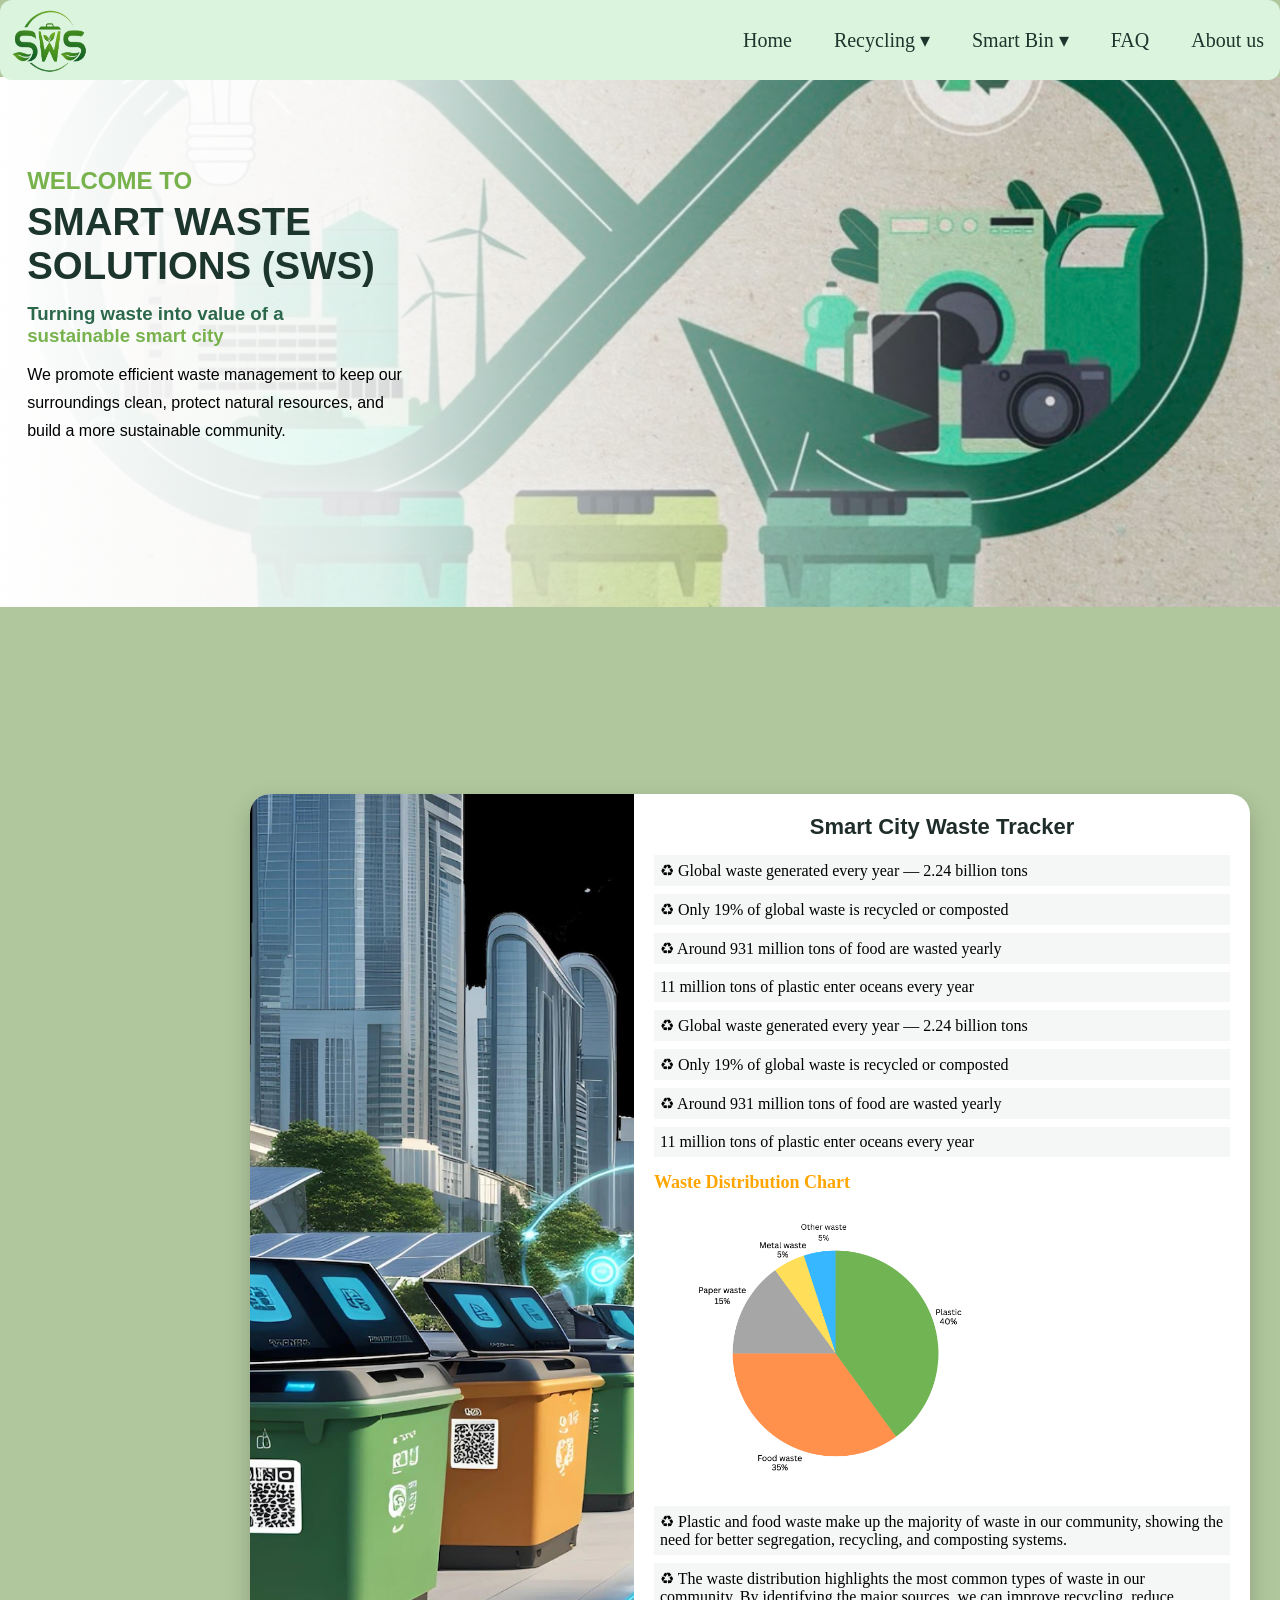
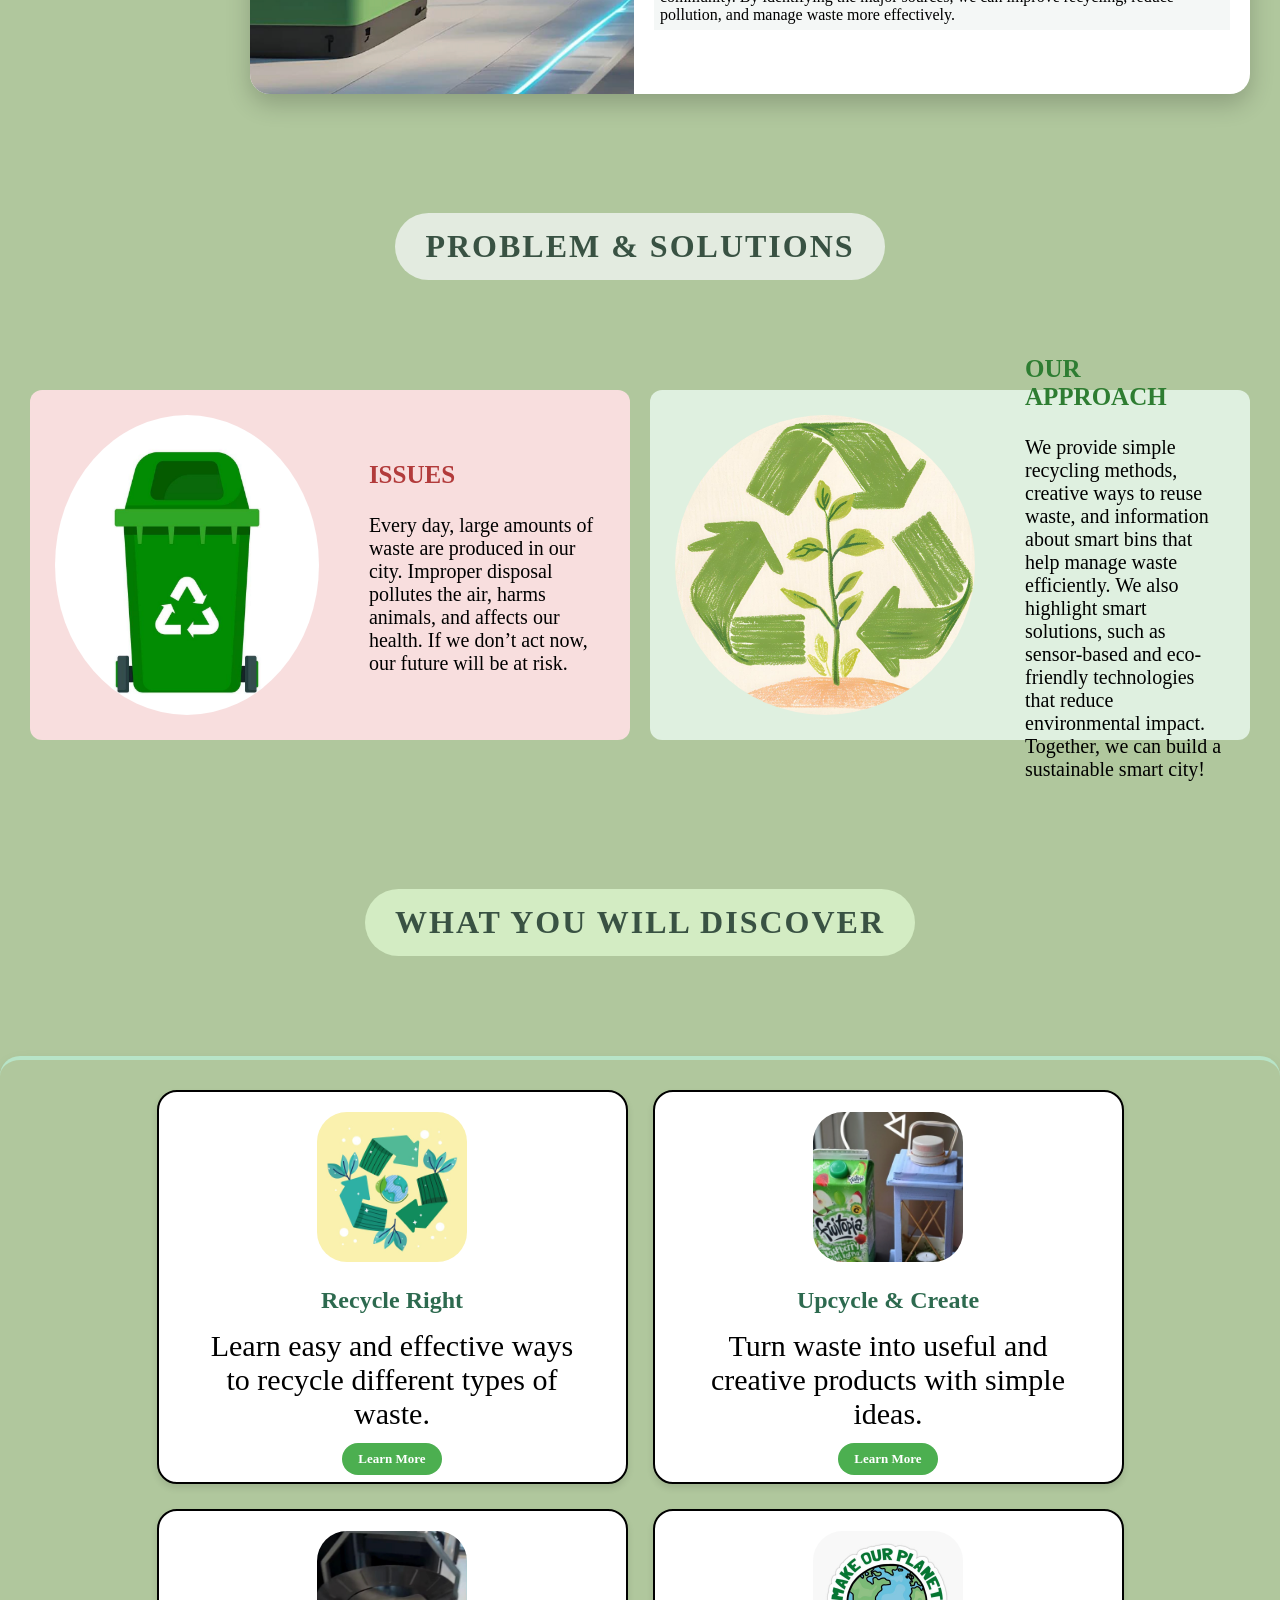
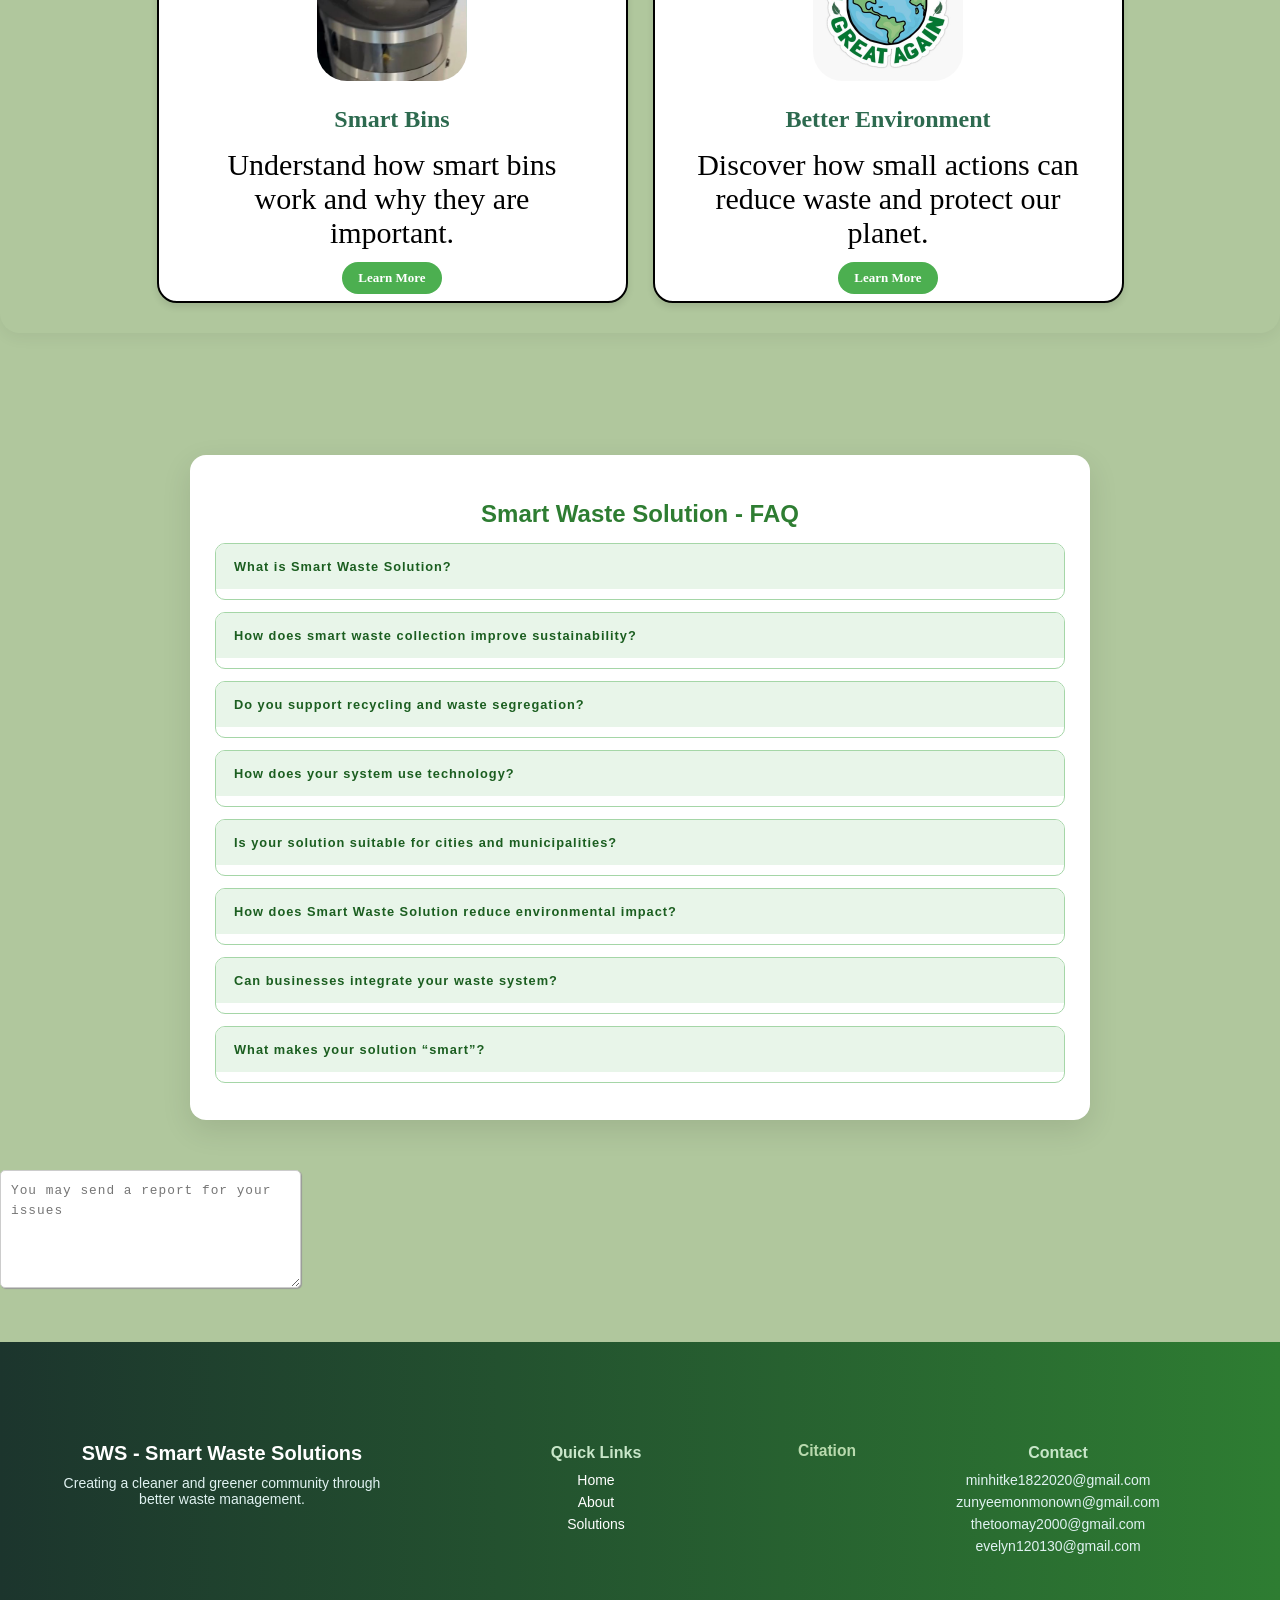
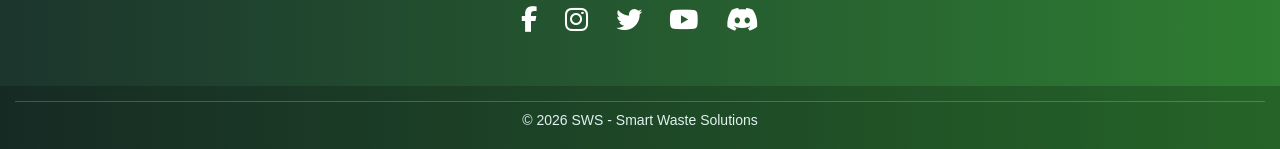
<file: index.html>
<!DOCTYPE html>
<html lang="en">
<head>
    <meta charset="UTF-8">
    <meta name="viewport" content="width=device-width, initial-scale=1.0">
    <title>SWS</title>
    <link rel="stylesheet" href="../Pages/style1.css">
    <link rel="icon" type="image/x-icon" href="../Media/icon.png">
    <link rel="stylesheet" href="https://cdnjs.cloudflare.com/ajax/libs/font-awesome/6.5.1/css/all.min.css">

</head>
<body>
<!-- Start of navbar -->
<div id="navbar">

  <a href="index.html">
  <img src="../Media/logo.png" alt="logo" id="biglogo">
  </a>

    <a class="nav-link" href="index.html">Home</a>

  <div class="dropdown">
      <a class="nav-link" href="#">Recycling ▾</a>
      <div class="dropdown-content">
        <a  class="nav-link" href="Pages/Tips-for-recycling.html">Tips For Recycling</a>
        <a  class="nav-link" href="Pages/benefits-of-recycling.html">Benefits of Recycling</a>
         <a  class="nav-link" href="Pages/recycle-items-ideas.html">Recycle-item ideas</a>
      </div>
  </div>

  <div class="dropdown">
      <a  class="nav-link" href="#">Smart Bin ▾</a>
      <div class="dropdown-content">
        <a  class="nav-link" href="Pages/Function & Design.html">Function & Design Of Smart Bins</a>
        <a  class="nav-link" href="Pages/benefits-of-smart-bins.html">Benefits of Smart Bins</a>
      </div>
  </div>

  <a href="#faq-go">FAQ</a>
  <a href="Pages/Aboutus-sws.html">About us</a>

</div>
<!-- End of navbar -->
 <!-- Start of one -->
 <div id="home">
  <h2  class= "intro" id="bigtitle">WELCOME TO</h2>
 
  <h1 class="intro" id="secondpartoftitle">
    <span>SMART WASTE</span>
    <span>SOLUTIONS (SWS)</span>
  </h1>
 
  <h3 class="intro" id="thirdtitle">
    <span id="first">Turning waste into value of a </span>
    <span id="second">sustainable smart city</span>
  </h3>
 
  <h4 class="intro" id="senone">
    <span id="sentenone">We promote efficient waste management to keep our</span>
    <span id="sententwo">surroundings clean, protect natural resources, and</span>
    <span id="sententhree">build a more sustainable community.</span>
  </h4>
 
  </div>
 
  <!-- End of one -->

  <!-- Start of two -->
<div class="wasteDashboard">
  <div class="dashboardImage">
    <img src="/Media/rtt-picone.jpeg" alt="City Waste" width="100px" length="100px">
  </div>
  
  <div class="dashboardInfo">
    <div class="dashboardTitle">Smart City Waste Tracker</div>
    <div class="wasteStat">♻ Global waste generated every year — 2.24 billion tons</div>
    <div class="wasteStat">♻ Only 19% of global waste is recycled or composted</div>
    <div class="wasteStat">♻ Around 931 million tons of food are wasted yearly</div>
    <div class="wasteStat">11 million tons of plastic enter oceans every year</div>
    <div class="wasteStat">♻ Global waste generated every year — 2.24 billion tons</div>
    <div class="wasteStat">♻ Only 19% of global waste is recycled or composted</div>
    <div class="wasteStat">♻ Around 931 million tons of food are wasted yearly</div>
    <div class="wasteStat">11 million tons of plastic enter oceans every year</div>
    
    <div class="cityStatus">Waste Distribution Chart</div>

    <img src="/Media/piechart.png" alt="Waste Distribution Chart" id="new-img" width="350px" width="250px">
    <div class="wasteStat">♻ Plastic and food waste make up the majority of waste in our community, showing the need for better segregation, recycling, and composting systems.</div>
    <div class="wasteStat">♻ The waste distribution highlights the most common types of waste in our community. By identifying the major sources, we can improve recycling, reduce pollution, and manage waste more effectively.</div>
  </div>

  
</div>

  <!-- End of two  -->
 
  <!-- Start of three -->

<h2 id="PNS">PROBLEM & SOLUTIONS</h2>
<section class="problem-solution">
  <div class="problem">
    <img src="../Media/bin-pic-1.jpg" alt="bin">
    <div>
      <h3 id="problem-text">ISSUES</h3>
      <p>
        Every day, large amounts of waste are produced in our city.
        Improper disposal pollutes the air, harms animals, and affects our health.
        If we don’t act now, our future will be at risk.
      </p>
    </div>
  </div>

  <div class="solution">
    <img src="../Media/solutions-pic-1.jpg" alt="solution">
    <div>
      <h3 id="solution-text">OUR APPROACH</h3>
      <p>
        We provide simple recycling methods, 
        creative ways to reuse waste, and information about smart bins 
        that help manage waste efficiently. 
        We also highlight smart solutions, such as sensor-based and eco-friendly technologies 
        that reduce environmental impact. Together, we can build a sustainable smart city!
      </p>
    </div>
  </div>

</section>

<!-- End of three -->

<!-- Start of four -->
<section class="discover">
  <h2>WHAT YOU WILL DISCOVER</h2>
  <div class="cards">
    <div class="card">
      <img class="pics" src="../Media/recycle.jpeg" alt="recycle" width="150px" height="150px">
      <h3>Recycle Right</h3>
      <p>Learn easy and effective ways to recycle different types of waste.</p>
      <a href="/Pages/Tips-for-recycling.html" class="learn-more">Learn More</a>
    </div>

    <div class="card">
      <img class="pics" src="../Media/upcycled.png" alt="plant" width="150px" height="150px">
      <h3>Upcycle & Create</h3>
      <p>Turn waste into useful and creative products with simple ideas.</p>
      <a href="/Pages/recycle-items-ideas.html" class="learn-more">Learn More</a>
    </div>

    <div class="card">
      <img class="pics" src="../Media/smart-bin.png" alt="bin" width="150px" height="150px">
      <h3>Smart Bins</h3>
      <p>Understand how smart bins work and why they are important.</p>
      <a href="/Pages/Function & Design.html" class="learn-more">Learn More</a>
    </div>

   
 
    <div class="card">
      <img class="pics" src="../Media/better-enviroment.jpg" alt="earth" width="150px" height="150px">
      <h3>Better Environment</h3>
      <p>Discover how small actions can reduce waste and protect our planet.</p>
      <a href="/Pages/benefits-of-recycling.html" class="learn-more">Learn More</a>
    </div>
 
  </div>
</section>
  <!-- End of four -->
   <!-- Start of FAQ -->
<section id="faq-go">
  <div class="container">
    <h1 class="faq">Smart Waste Solution - FAQ</h1>
<!-- 1 -->
  <div class="accoi">
    <input type="radio" name="faq" id="q1">
    <label class="accol" for="q1">What is Smart Waste Solution?</label>
    <div class="accoc">
      Smart Waste Solution is an eco-friendly waste management system that uses smart tracking, automation, and recycling optimization to reduce environmental pollution.
      </div>
  </div>
 
    <!-- 2 -->
  <div class="accoi">
    <input type="radio" name="faq" id="q2">
    <label class="accol" for="q2">How does smart waste collection improve sustainability?</label>
    <div class="accoc">
        It reduces unnecessary collection trips, lowers fuel consumption, and ensures waste is collected only when needed, minimizing carbon emissions.
    </div>
  </div>
 
    <!-- 3 -->
  <div class="accoi">
    <input type="radio" name="faq" id="q3">
    <label class="accol" for="q3">Do you support recycling and waste segregation?</label>
    <div class="accoc">
        Yes, we promote proper waste segregation at source and ensure recyclable materials are processed efficiently to support a circular economy.
    </div>
  </div>
 
    <!-- 4 -->
  <div class="accoi">
    <input type="radio" name="faq" id="q4">
    <label class="accol" for="q4">How does your system use technology?</label>
    <div class="accoc">
        We use smart sensors, data analytics, and route optimization systems to improve waste collection efficiency and reduce operational waste.
    </div>
  </div>
 
    <!-- 5 -->
  <div class="accoi">
    <input type="radio" name="faq" id="q5">
    <label class="accol" for="q5">Is your solution suitable for cities and municipalities?</label>
    <div class="accoc">
        Yes, our system is designed for smart cities and can be scaled for municipalities to manage large-scale waste efficiently.
    </div>
  </div>
 
    <!-- 6 -->
  <div class="accoi">
    <input type="radio" name="faq" id="q6">
    <label class="accol" for="q6">How does Smart Waste Solution reduce environmental impact?</label>
    <div class="accoc">
        By optimizing routes, reducing landfill waste, and increasing recycling rates, we significantly lower pollution and greenhouse gas emissions.
    </div>
  </div>
 
    <!-- 7 -->
  <div class="accoi">
    <input type="radio" name="faq" id="q7">
    <label class="accol" for="q7">Can businesses integrate your waste system?</label>
    <div class="accoc">
        Yes, businesses can integrate our system to manage waste efficiently, reduce costs, and meet sustainability goals.
    </div>
  </div>
 
    <!-- 8 -->
  <div class="accoi">
    <input type="radio" name="faq" id="q8">
    <label class="accol" for="q8">What makes your solution “smart”?</label>
    <div class="accoc">
        It combines IoT sensors, real-time monitoring, and AI-based optimization to create an intelligent and adaptive waste management system.
    </div>
  </div>
</div>
</section>

 <!-- report section -->
<label for="report"></label>

<textarea id="report" name="report" rows="5" cols="33" placeholder="You may send a report for your issues">
</textarea>

<input type="submit">
<input type="reset">


<!-- end of report -->

<!-- Start of footer -->
<footer class="footer">
  <div class="footer-container">

    <div class="footer-left">
      <h3>SWS - Smart Waste Solutions</h3>
      <p>Creating a cleaner and greener community through better waste management.</p>
    </div>

    <div class="footer-links">
      <h4>Quick Links</h4>
      <p><a href="index.html">Home</a></p>
      <p><a href="/Pages/Aboutus-sws.html">About</a></p>
      <p><a href="/Pages/benefits-of-smart-bins.html">Solutions</a></p>
    </div>

    <div class="footer-citation">
      <p><a href="../References.html">Citation</a></p>
    </div>

    <div class="footer-contact">
      <h4>Contact</h4>
      <p>minhitke1822020@gmail.com</p>
      <p>zunyeemonmonown@gmail.com</p>
      <p>thetoomay2000@gmail.com</p>
      <p>evelyn120130@gmail.com</p>
    </div>

    <div class="social-icons">
      <a href="https://www.facebook.com/share/1CdubvWEvr/?mibextid=wwXIfr" target="fab fa-facebook-f">
        <i class="fab fa-facebook-f"></i>
      </a>

      <a href="https://www.instagram.com/accounts/emailsignup/?next=&hl=en" target="fab fa-instagram">
        <i class="fab fa-instagram"></i>
      </a>

      <a href="https://www.twitter.new" target="fab fa-twitter">
        <i class="fab fa-twitter"></i>
      </a>

      <a href="https://www.youtube.com/@SmartWasteSolutions" target="fab fa-youtube">
        <i class="fab fa-youtube"></i>
      </a>

      <a href="https://discord.gg/6uevpXJD" target="fab fa-discord">
        <i class="fab fa-discord"></i>
      </a>
    </div>

  </div>


  <div class="footer-end">
    <p>© 2026 SWS - Smart Waste Solutions</p>
  </div>
</footer>
<!-- End of footer -->
    <!-- End of home page -->

</body>


</html>
</file>
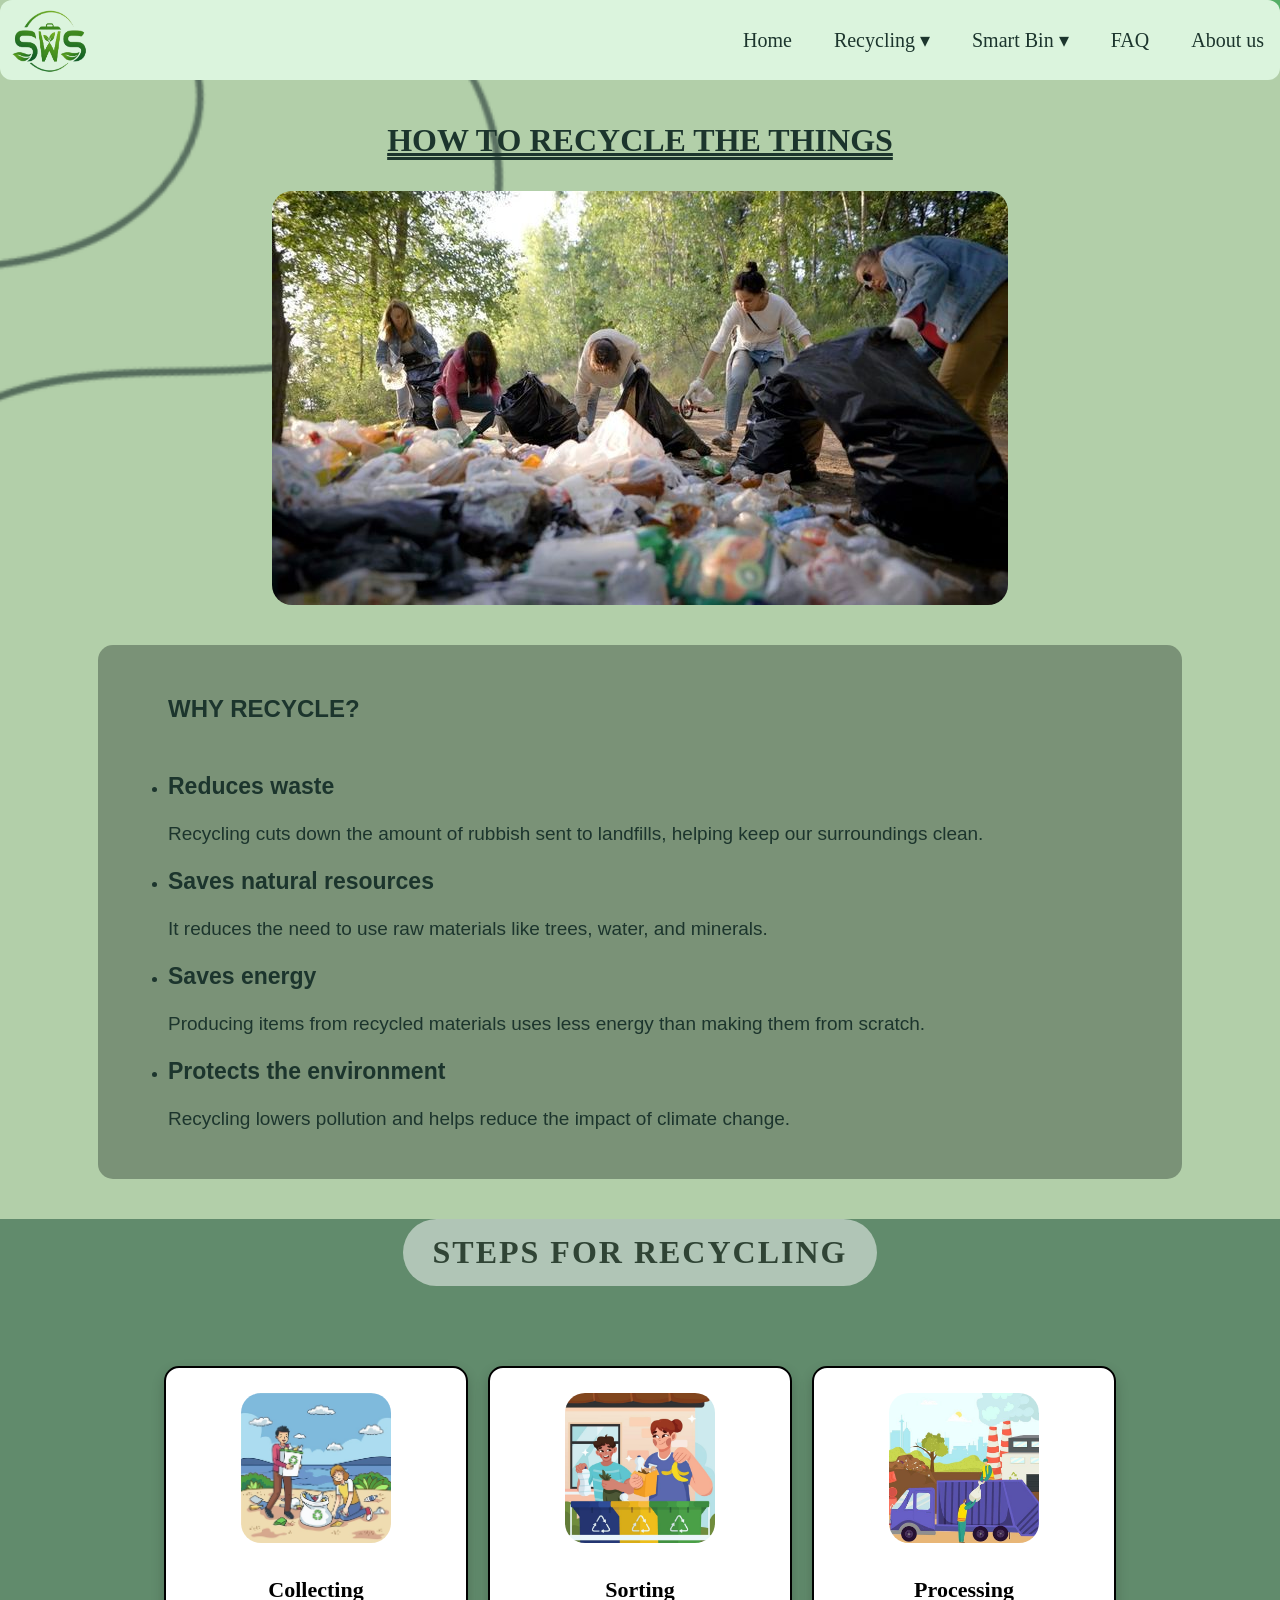
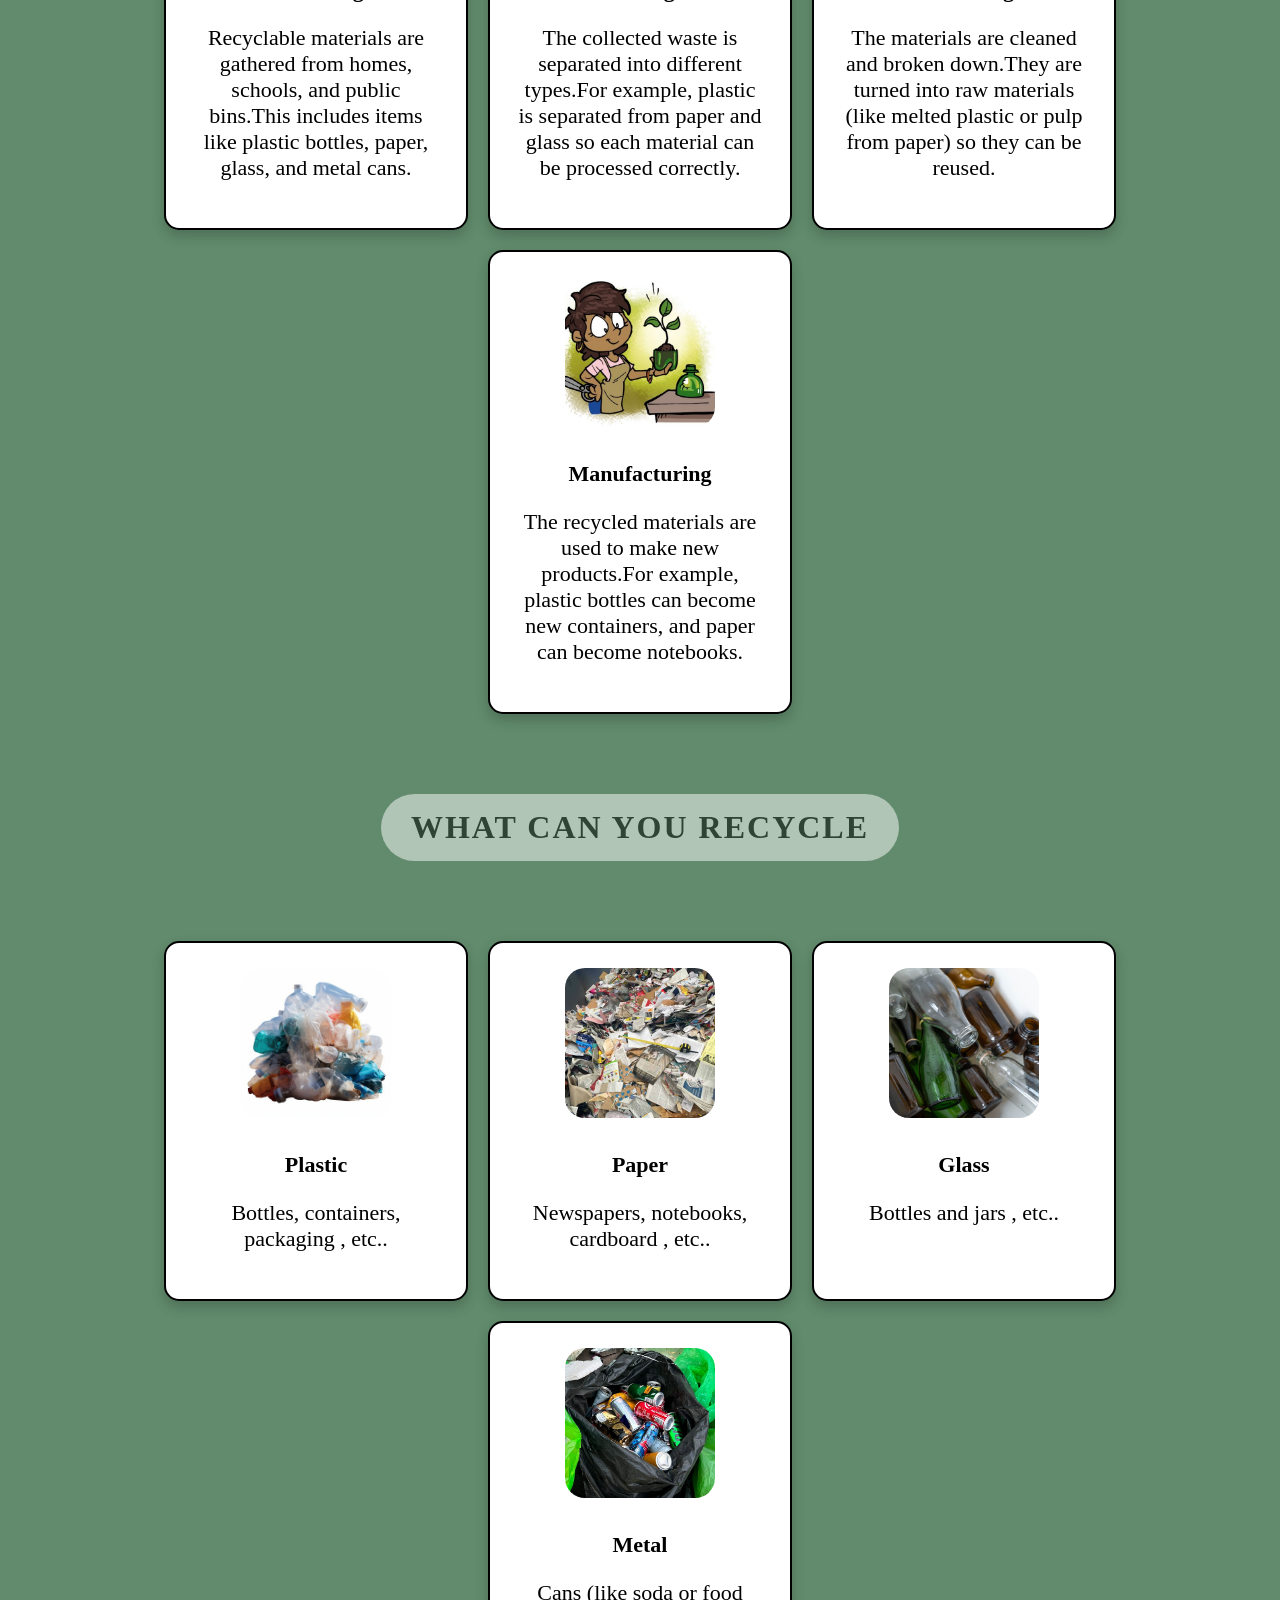
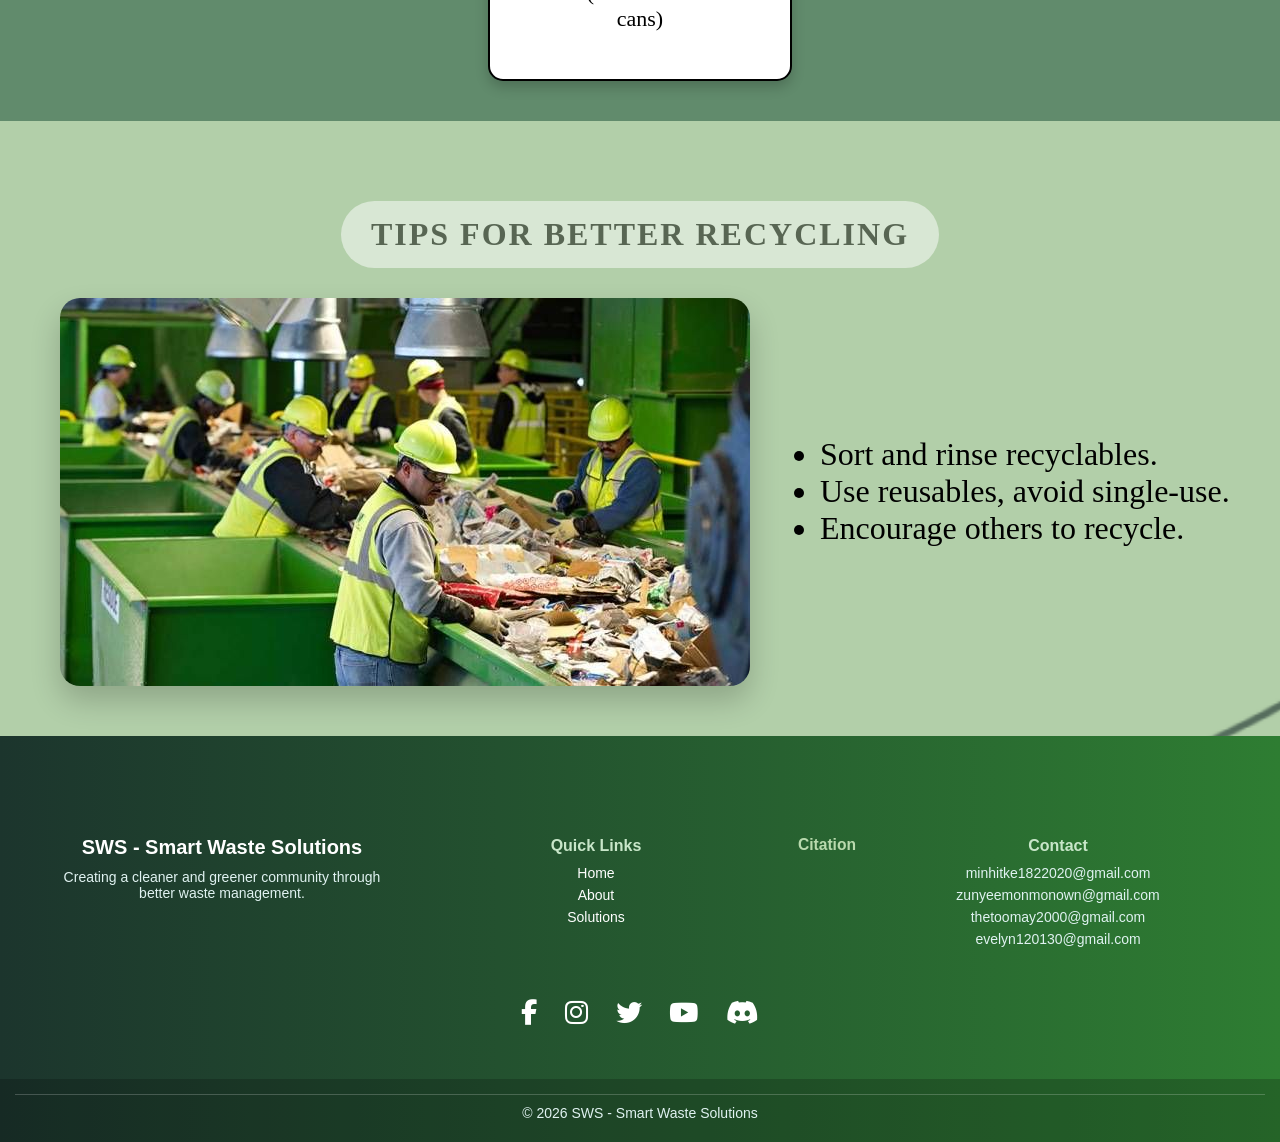
<file: Pages/Tips-for-recycling.html>
<!DOCTYPE html>
<html lang="en">
<head>
    <meta charset="UTF-8">
    <meta name="viewport" content="width=device-width, initial-scale=1.0">
    <title>SWS - Tips For Recycling </title>
    <link rel="stylesheet" href="/Pages/style1.css">
    <link rel="icon" type="image/x-icon" href="../Media/icon.png">
    <link rel="stylesheet" href="https://cdnjs.cloudflare.com/ajax/libs/font-awesome/6.5.1/css/all.min.css">
    
</head>
<body class="secondpage">

<!-- Start of navbar -->
<div id="navbar">

  <a href="/index.html">
  <img src="../Media/logo.png" alt="logo" id="biglogo">
  </a>

    <a class="nav-link" href="../index.html">Home</a>

  <div class="dropdown">
      <a class="nav-link" href="#">Recycling ▾</a>
      <div class="dropdown-content">
        <a  class="nav-link" href="Tips-for-recycling.html">Tips For Recycling</a>
        <a  class="nav-link" href="benefits-of-recycling.html">Benefits of Recycling</a>
         <a  class="nav-link" href="recycle-items-ideas.html">Recycle-item ideas</a>
      </div>
  </div>

  <div class="dropdown">
      <a  class="nav-link" href="#">Smart Bin ▾</a>
      <div class="dropdown-content">
        <a  class="nav-link" href="Function & Design.html">Function & Design Of Smart Bins</a>
        <a  class="nav-link" href="benefits-of-smart-bins.html">Benefits of Smart Bins</a>
      </div>
  </div>

  <a href="/index.html#faq-go">FAQ</a>
  <a href="Aboutus-sws.html">About us</a>

</div>
<!-- End of navbar -->

<!-- Start of box 1 -->
    <h1>
      <p class="title1">HOW TO RECYCLE THE THINGS</p>
    </h1>
   
    <div class="box1">
         <img src="../Media/pickt.png" alt="Picking trash">
    </div>
    <!-- End of box1 -->
     
    <!-- Start of box 2  -->

    <div class="recycle-box">
  <h2 class="wrt">WHY RECYCLE?</h2>

  <ul class="wr">
      <li>
          <h3>Reduces waste</h3>
          <p>Recycling cuts down the amount of rubbish sent to landfills, helping keep our surroundings clean.</p>
      </li>

      <li>
          <h3>Saves natural resources</h3>
          <p>It reduces the need to use raw materials like trees, water, and minerals.</p>
      </li>

      <li>
          <h3>Saves energy</h3>
          <p>Producing items from recycled materials uses less energy than making them from scratch.</p>
      </li>

      <li>
          <h3>Protects the environment</h3>
          <p>Recycling lowers pollution and helps reduce the impact of climate change.</p>
      </li>
  </ul>
</div>


<!-- End of box 2 -->

<!-- Start of box 3 -->

<section class="steps">
  <h2>STEPS FOR RECYCLING</h2>
  <div class="C">
    <div class="c">
      <img class="pics" src="../Media/collecting-pic.jpg" alt="collecting" width="150px" height="150px">
      <h3>Collecting</h3>
      <p>Recyclable materials are gathered from homes, schools, and public bins.This includes items like plastic bottles, paper, glass, and metal cans.</p>
    </div>
 
    <div class="c">
      <img class="pics" src="../Media/sorting-pic.jpg" alt="plant" width="150px" height="150px">
      <h3>Sorting</h3>
      <p>The collected waste is separated into different types.For example, plastic is separated from paper and glass so each material can be processed correctly.</p>
    </div>

    <div class="c">
      <img class="pics" src="../Media/processing-pic.jpg" alt="bin" width="150px" height="150px">
      <h3>Processing</h3>
      <p> The materials are cleaned and broken down.They are turned into raw materials (like melted plastic or pulp from paper) so they can be reused.</p>
    </div>
 
    <div class="c">
      <img class="pics" src="../Media/Manufacturing-pic.jpg" alt="earth" width="150px" height="150px">
      <h3>Manufacturing</h3>
      <p>The recycled materials are used to make new products.For example, plastic bottles can become new containers, and paper can become notebooks.</p>
    </div>
 
  </div>

  <h2>WHAT CAN YOU RECYCLE</h2>
  <div class="R">
    <div class="r">
      <img class="pics" src="../Media/plastic-pic.jpg" alt="plastic" width="150px" height="150px">
      <h3>Plastic</h3>
      <p>Bottles, containers, packaging , etc..</p>
    </div>
 
    <div class="r">
      <img class="pics" src="../Media/paper-waste-pic.jpg" alt="paper" width="150px" height="150px">
      <h3>Paper</h3>
      <p>Newspapers, notebooks, cardboard , etc..</p>
    </div>

    <div class="r">
      <img class="pics" src="../Media/glass-pic.jpg" alt="glass" width="150px" height="150px">
      <h3>Glass</h3>
      <p>Bottles and jars , etc..</p>
    </div>
 
    <div class="r">
      <img class="pics" src="../Media/metal-waste-pic.jpg" alt="metal" width="150px" height="150px">
      <h3>Metal</h3>
      <p>Cans (like soda or food cans)</p>
    </div>
 
  </div>
</section>

<!-- End of box 3 -->

<!-- Start of box 4 -->

<h2 id="header-of-tips">TIPS FOR BETTER RECYCLING</h2>

<div class="tips">
  <img src="../Media/better-wastemanagement-pic.jpg" alt="recycle">

  <ul class="list">
    <li>Sort and rinse recyclables.</li>
    <li>Use reusables, avoid single-use.</li>
    <li>Encourage others to recycle.</li>
  </ul>
</div>

<!-- End of box 4 -->

<!-- Start of footer -->
<footer class="footer">
  <div class="footer-container">

    <div class="footer-left">
      <h3>SWS - Smart Waste Solutions</h3>
      <p>Creating a cleaner and greener community through better waste management.</p>
    </div>

    <div class="footer-links">
      <h4>Quick Links</h4>
      <p><a href="../index.html">Home</a></p>
      <p><a href="Aboutus-sws.html">About</a></p>
      <p><a href="benefits-of-smart-bins.html">Solutions</a></p>
    </div>

    <div class="footer-citation">
      <p><a href="../References.html">Citation</a></p>
    </div>

    <div class="footer-contact">
      <h4>Contact</h4>
      <p>minhitke1822020@gmail.com</p>
      <p>zunyeemonmonown@gmail.com</p>
      <p>thetoomay2000@gmail.com</p>
      <p>evelyn120130@gmail.com</p>
    </div>

    <div class="social-icons">
      <a href="https://www.facebook.com/share/1CdubvWEvr/?mibextid=wwXIfr" target="fab fa-facebook-f">
        <i class="fab fa-facebook-f"></i>
      </a>

      <a href="https://www.instagram.com/accounts/emailsignup/?next=&hl=en" target="fab fa-instagram">
        <i class="fab fa-instagram"></i>
      </a>

      <a href="https://www.twitter.new" target="fab fa-twitter">
        <i class="fab fa-twitter"></i>
      </a>

      <a href="https://www.youtube.com/@SmartWasteSolutions" target="fab fa-youtube">
        <i class="fab fa-youtube"></i>
      </a>

      <a href="https://discord.gg/6uevpXJD" target="fab fa-discord">
        <i class="fab fa-discord"></i>
      </a>
    </div>

  </div>

  <div class="footer-end">
    <p>© 2026 SWS - Smart Waste Solutions</p>
  </div>
</footer>

<!-- End of footer -->

</body>
</html>
</file>
<file: Pages/style1.css>
html, body {
  max-width: 100%;
  overflow-x: hidden;
}

body {
    background-color: #b0c79d;
    margin: 0;
    padding: 0;
    padding-top: 90px;
    box-sizing: border-box;
    
}
 
/* Start of first page */
/* Start of navbar */
/* start of recommendation */
.recommentation{
  background-color: #f4f6f4;
  width: 100%;
  height: 60px;
}
#navbar {
    background-color: #dbf4dd;
    position: fixed;
    top: 0;
    width: 100%;
    height: 80px;
    z-index: 1000;
    border-radius: 12px;
    display: flex;
    align-items: center;
    justify-content: flex-end;
    gap: 10px;
    overflow: visible; 

}

#biglogo {
    position: absolute;
    left: 10px;
    width: 80px;
    height: 65px;
}

#navbar a {
    color: #1c352d;
    text-decoration: none;
    font-family: "Times New Roman", serif;
    font-size: 20px;
    padding: 25px 16px;
    transition: 0.3s;
    border-radius: 12px;
    display:flex;
    align-items: center;
}

#navbar a:hover {
    background: hwb(123 34% 58%);
    color: white;
}

.dropdown {
    position: relative;
}

.dropdown-content {
    display: none;
    position: absolute;
    top: 100%;
    right: 0;

    background-color: #E8F5E9;
    min-width: 200px;
    border-radius: 12px;
    box-shadow: 0px 4px 10px rgba(0,0,0,0.2);

    z-index:9999;
}

.dropdown-content a {
    display: block;
    padding: 12px;
    text-align: left;
    color: #1c352d;
}

.dropdown-content a:hover {
    background: hwb(123 34% 58%);
    color: white;
   
}


.dropdown:hover .dropdown-content {
    display: block;
}
/* end of navbar */
 
 
/* Start of one */
#intro {
  text-align:left;
 
  
}
 
#bigtitle{
  margin-bottom: 5px;   
  font-family: Arial;
  color: #77b24d;
  font-weight: bold;
}
 
#secondpartoftitle span{
  display: block;       
  font-family: Arial;
  color: #1c352d;
  font-size: 120%;
  font-weight: bold;
  text-align: left;
 
}
 
#first {
    color: #2b684b;
    display: block;
    font-family: Arial;
    font-weight: bold;
 
}
 
#second {
  color: #77b24d;
  display: block;
  font-family: Arial;
  font-weight: bold;
}
 
#senone span{
  color:black;
  display:block;
  font-family: Arial;
  font-weight: normal;
  margin-bottom:10px;

 
}
 
#home{
  background-color: #f4f6f4;
  background-image:
    linear-gradient(to right, rgba(255,255,255,1) 0%, rgba(255,255,255,0.85) 30%, rgba(255,255,255,0.4) 55%, rgba(255,255,255,0) 80%),
    url("../Media/bg.png");
  background-repeat: no-repeat;
  background-size:cover;
  background-position: right center;
  height: 400px;
  padding: 90px 40px 40px;
  margin: -1%;
  
  
}
 
#home h1,
#home h2,
#home h3,
#home h4,
#home p {
  margin-top: 0;
}
/* End of one */
 
/* Start of three */

#PNS{
  color:#1c352d;
  margin: 119px auto 0 auto;
  font-family: "Times New Roman", serif;
  font-weight: bold;
  text-align: center;
  font-size: 32px;
  letter-spacing: 2px;
  width: fit-content;
  padding: 15px 30px;
  background-color: rgb(240, 245, 241);
  border-radius: 50px;
  opacity: 0.8;
}
.problem-solution {
  display: flex;
  gap: 20px;
  padding: 30px;
}
 
.problem, .solution {
  display: flex;
  align-items: center;
  gap: 20px;
  padding: 25px;
  border-radius: 12px;
  flex: 1;
  width:300px;
  height:300px;
  margin-top: 80px;
  
}
 
 
.problem {
  background-color: #f8dede;
}
 
.solution {
  background-color: #dff0e0;
}
 
.problem img,
.solution img {
  width: 300px;
  height: 300px;
  object-fit: cover;
  border-radius: 50%;
}
 
 
#problem-text {
  color: #b23b3b;
  margin-left: 30px;
  font-size:25px;
  font-family: "Times New Roman", serif;
  font-weight: bold;
}
 
#solution-text {
  color: #2e7d32;
  margin-left:30px;
  font-size:25px;
  font-family: "Times New Roman", serif;
  font-weight: bold;
}
 
.problem p,
.solution p {
  margin-top: 5px;
  margin-left:30px;
  font-size: 20px;
  font-family: "Times New Roman", serif;
}
/* End of three*/
 
/* Start of four */

.discover h2{
  color:#1c352d;
  margin: 119px auto 0 auto;
  font-family: "Times New Roman", serif;
  font-weight: bold;
  text-align: center;
  font-size: 32px;
  letter-spacing: 2px;
  width: fit-content;
  padding: 15px 30px;
  background-color: rgb(220, 246, 205);
  border-radius: 50px;
  opacity: 0.8;
}

.discover h2:hover{
  text-decoration: underline;
  color: darkgoldenrod;
}

.cards{
  display: flex;
  gap: 30px;
  justify-content: center;
  flex-wrap: wrap;
  margin-top: 100px;
  margin-bottom: 122px;
}

.card{
  width: 35%;
  height: 350px;
  padding: 20px;
  border-radius: 20px;
  background-color: white;
  box-shadow: 0 4px 7px rgba(0,0,0,0.1);
  border: 2px solid black;
  transition: 0.4s ease;

  display: flex;
  flex-direction: column;
  align-items: center;
  text-align: center;
}

.discover h3{
  font-size: 28px;
  color: black;
  font-family: "Times New Roman", serif;
  font-weight: bold;
  margin: 10px 0;
}

.discover p{
  font-size: 22px;
  font-family: "Times New Roman", serif;
  margin: 0;
  width: 90%;
}

.pics{
  border-radius: 20%;
  object-fit: cover;
  margin-bottom: 15px;
}

.card:hover{
  transform: translateY(-20px);
  box-shadow: 0 15px 30px rgba(0,0,0,0.2);
}

.learn-more {
  display: inline-block;
  margin-top: 12px;
  padding: 8px 16px;
  background: #4CAF50;
  color: white;
  text-decoration: none;
  border-radius: 20px;
  font-size: 13px;
  font-weight: 600;
  transition: 0.3s ease;
}

.learn-more:hover {
  background: #0a1f0b;
  transform: scale(1.05);
}

/* End of four */

/* Start of report */
label,
textarea {
  font-size: 0.8rem;
  letter-spacing: 1px;
}

textarea {
  padding: 10px;
  max-width: 100%;
  line-height: 1.5;
  border-radius: 5px;
  border: 1px solid #cccccc;
  box-shadow: 1px 1px 1px #999999;
}

label {
  display: block;
  margin-bottom: 10px;
}

/* End of report */

/* End of first page */

/* Start of second page */
.secondpage{
  background-image: url(../Media/bg-pic-1.png);
   background-repeat: no-repeat;
  background-size: cover;
  background-position: center;
  
  
}
 
/* How we can recycle */
.title1{
  text-align: center;
  text-decoration:  underline;
  text-decoration-style:double;
  color: #1c352d;
  font-family:"Times New Roman", serif ;
  font-weight: bold;
 
}
 
.box1 img {
  border-radius: 20px;
  display: block;
  margin: 20px auto;
  max-width: 80%;
}
 
.wrt{
  margin-left: 40px;
  color: #1c352d;
  font-family: Arial;
  font-weight: bold;
 
}
 
.wr{
  color: #1c352d ;
  margin-top: 50px;
  font-family: Arial;
  
}
 
.wr p{
  font-size: 19px;
}
 
.wr h3{
  font-size: 23px;
  font-weight: bold;
 
}
 
.recycle-box {
margin: 40px auto;
width: 80%; padding: 30px;
border-radius: 15px;
background-color: rgba(112, 135, 110, 0.835);
box-shadow:0 7px 19px rgba(0, 0, 0, 0. 3);
transition: all 0.3s ease; }
 
.recycle-box:hover {
  transform: scale(1.05);
  box-shadow: 0 12px 25px rgba(0, 0, 0, 0.4);
  background-color: white ;
}
/* End of recycle */
 
/* Start of steps */
.steps h2{
  margin:40px auto;
  color: hsl(0, 0%, 0%);
  font-weight: bold;
  text-align: center;
  font-size: 32px;
  letter-spacing: 2px;
  width:fit-content;
  padding:15px 30px;
  border-radius: 50px;
  justify-content: center;
  background-color: white;
  opacity: 0.5;
  letter-spacing: 2px;
  font-family: 'Times New Roman', Times, serif;
}
.C {
  display: flex;
  justify-content: center;
  gap: 20px;
  padding: 40px;
  flex-wrap: wrap;
}
 
.steps{
  background-color: #618b6c ;
}
 
.c{
  background-color: white;
  width: 250px;
  text-align: center;
  padding: 25px;
  border-radius: 12px;
  border-radius: 15px;
  border:2px solid black;
  box-shadow: 0 6px 13px rgba(0,0,0,0.2);
  transform: 0.3s;
}
 
.c:hover {
  transform: translateY(-40px);
  transition: 0.4s ease;
  box-shadow: 0 15px 30px rgba(0,0,0,0.2);
  background-color: white;
 
}
 
.c img {
  width: 150px;
  height: 150px;
  object-fit: cover;
  border-radius: 20px;
}
 
.c h3 {
  margin-top: 15px;
  font-size: 22px;
  font-family: 'Times New Roman', Times, serif;
  font-weight: bold;
}
 
.c p {
  font-size: 22px;
  font-family: 'Times New Roman', Times, serif;
}
/* End of steps */
 
/* Start of what can we recycle */
.R{
  display: flex;
  justify-content: center;
  gap: 20px;
  padding: 40px;
  flex-wrap: wrap;
}
 
.r{
  background-color: white;
  width: 250px;
  text-align: center;
  padding: 25px;
  border-radius: 12px;
  border-radius: 15px;
  border:2px solid black;
  box-shadow: 0 6px 13px rgba(0,0,0,0.2);
  transform: 0.3s;
}
 
.r:hover {
  transform: translateY(-40px);
  transition: 0.4s ease;
  box-shadow: 0 15px 30px rgba(0,0,0,0.2);
}
 
.r img {
  width: 150px;
  height: 150px;
  object-fit: cover;
  border-radius: 20px;
}
 
.r h3 {
  margin-top: 15px;
  font-size: 22px;
  font-family: 'Times New Roman', Times, serif;
  font-weight: bold;
}
 
.r p {
  font-size: 22px;
  font-family: 'Times New Roman', Times, serif;
}
 
/* End of what can we recycle */
 
/* Start of Tips */
 
 
.tips{
  display: flex;
  align-items: center;
  gap: 30px;
}
 
.tips img{
  border-radius: 20px;
  margin-left: 60px;
  box-shadow: 0 15px 30px rgba(0,0,0,0.2);;
}
 
.list li{
  font-size: 200%;
  font-family: 'Times New Roman', Times, serif;
}
 
#header-of-tips {
  margin: 80px auto 30px;   
  text-align: center;
  font-size: 32px;
  letter-spacing: 2px;
  width: fit-content;
  padding: 15px 30px;
  background-color: white;
  border-radius: 50px;
  opacity:0.5;
 
}
/* End of tips */
/* End of second page */

/* Start of third page */
/* Start of para */
.paragraphs{
  padding:80px;
}

.abt-content{  
  display:flex;
  justify-content:space-between;
  align-items:center;
  gap:70px;
}



.text{
  flex:1;
}

.text h1{
  font-size:60px;
  font-weight:bold;
  line-height:1.2;
  margin-bottom:30px;
  color:black;
  text-align:start;
}

.text span{
  color:#1a6515;
}

.para{
  font-size:20px;
  color:#282828;
  line-height:1.8;
  margin-bottom:40px;
}

.features{
  display:flex;
  gap:80px;
}

.text h2{
  font-weight: bold;
}
.feature-column p{
  margin-bottom:20px;
  font-size:20px;
  font-weight:600;
  color:black;
  font-weight:bold;
}

.image img{
  width:450px;
  height:600px;
  object-fit:cover;
  border-radius:10px;
}

.paragraphs{
  background-color: white;
}
/* End of para */
/* Start of bor */
.bor-t{
  color:#1c352d;
  margin: 119px auto 0 auto;
  font-family: "Times New Roman", serif;
  font-weight: bold;
  text-align: center;
  font-size: 32px;
  letter-spacing: 1px;
  width: fit-content;
  padding: 15px 30px;
  background-color: white;
  border-radius: 50px;
  opacity: 0.8;
  
}

.grid{ 
  display:grid; 
  grid-template-columns:repeat(2,1fr); 
  gap:25px; 
  width:1000px; 
  margin:40px auto; 
} 
/* Card */ 
.scard{ 
  display:flex; 
  border-radius:20px; 
  overflow:hidden; 
  height:260px; 
  box-shadow:0 6px 15px rgba(0,0,0,0.1); 
  transition:1.5s; 
  width:100%;
  height:300px;
}

.scard:hover{
  transform:translateY(-8px);
}

.img-box{
  width:45%;
}

.img-box img{
  width:100%;
  height:100%;
  object-fit:cover;
}

.text{
  width:55%;
  padding:15px;
}

.text h3{
  margin-bottom:10px;
  font-size: x-large;
}

.text ul{
  padding-left:18px;
}

.text li{
  margin-bottom:6px;
  font-size:20px;
  margin-top: 20px;

}

.one{ background:#E8F5E9; }
.two{ background:#E3F2FD; }
.three{ background:#FFF8E1; }
.four{ background:#E8EAF6; }
.five{background: #FCE4EC;}
.six{background: #EDE7F6;}
.seven{background:#DCEDC8;}
.eight{background: #F9FBE7;}
.nine{background: #FFF3E0;}
.ten{background: #EFEBE9;}


/* End of bor */

/* Start of circle */
.flowcontainer {
  display: flex;
  justify-content: center;
  align-items: center;
  gap: 20px;
  flex-wrap: wrap;
  
}

.name {
  display: flex;
  justify-content: center;
  gap: 275px;
  margin-top: 10px;
}

.name p {
  text-align: center;
  width: 120px;
  font-weight: 600;
}

.step {
  display: flex;
  flex-direction: column;
  align-items: center;
}

.flow h2{
  text-align: center;
}

.circle {
  width: 120px;
  height: 120px;
  border-radius: 50%;
  overflow: hidden;
  border: 4px solid #4CAF50;
  display: flex;
  justify-content: center;
  align-items: center;
  background: white;
}

.circle img {
  width: 100%;
  height: 100%;
  object-fit: cover;
}

.label {
  margin-top: 8px;
  font-size: 14px;
  font-weight: 600;
  text-align: center;
  color: #333;
}

.arrow {
  font-size: 40px;
  color: #4CAF50;
  font-weight: bold;
  margin-bottom: 100px;
}
/* End of the circle */
/* End of third page */

/* Start of fourth page */

.wasteDashboard{
  display:flex;
  width:1000px;
  height:900px;
  background:white;
  border-radius: 20px;
  box-shadow:0 10px 25px rgba(0,0,0,0.2);
  overflow:hidden;
  margin-top: 200px;
  margin-left:250px
}

.dashboardImage{
    width:40%;
}

.dashboardImage img{
    width:100%;
    height:100%;
    object-fit:cover;
}

.dashboardInfo{
    width:60%;
    padding:20px;
}

.dashboardTitle{
    font-size:22px;
    font-weight:bold;
    margin-bottom:15px;
    color:#1f2d2a;
    text-align: center;
    font-family:Arial, Helvetica, sans-serif;
}

.wasteStat{
    font-size:16px;
    margin:8px 0;
    padding:6px;
    background:#f4f7f6;

}

.cityStatus{
    margin-top:15px;
    font-size:18px;
    font-weight:bold;
    color:orange;
    margin-bottom: 20px;
}
/* End of fourth page */

/* Start of fifth page */
/* Start of section */
.first-section{
    display:flex;
    justify-content:center;
    align-items:center;
    gap:50px;
    padding:70px 8%;
    flex-wrap:wrap;
}

.text-box{
    flex:1;
    min-width:320px;
}

.text-box h1{
    font-size:42px;
    margin-bottom:25px;
    color:#1c352d;
    font-family:"Times New Roman", serif;
}

.text-box p{
    font-size:20px;
    margin-bottom:30px;
    font-family:Arial, Helvetica, sans-serif;
}

.text-box ul{
    padding-left:20px;
}

.text-box li{
    margin-bottom:18px;
    padding:18px;
    background:white;
    border-radius:18px;
    box-shadow:0 4px 10px rgba(0,0,0,0.08);
    font-size:18px;
    transition:1s;
}

.text-box li:hover{
    transform:translateY(-5px);
    background:#f7f3ce;
}

.first-image{
    flex:1;
    min-width:300px;
    display:flex;
    justify-content:center;
}

.first-image img{
    width:100%;
    max-width:550px;
    border-radius:20px;
    box-shadow:0 6px 20px rgba(0,0,0,0.2);
    transition:1.7s;
}

.first-image img:hover{
    transform:scale(1.03);
}



.fourth-title{
    text-align:center;
    font-size:42px;
    margin-top:60px;
    margin-bottom:30px;
    color:#1c352d;
}
.steps2{
  display:flex; 
  justify-content:center; 
  align-items:flex-start; 
  flex-wrap:wrap; 
  gap:25px; 
  padding:50px 5%;
}
.step{ width:230px; 
  background:white; 
  padding:20px; 
  border-radius:20px; 
  text-align:center; 
  box-shadow:0 4px 12px rgba(0,0,0,0.1); 
  transition:1.5s; 
}
.step:hover{ 
  transform:translateY(-8px); 
}
.step img{ 
  width:130px; 
  height:130px; 
  border-radius:50%; 
  object-fit:cover; 
  margin-bottom:15px; 
} 
.step h3{ 
  font-size:30px; 
  margin-bottom:10px; 
}
.step p{ 
  font-size:16px; 
  color:#1c352d; 
} 
.arrow{ 
  font-size:35px; 
  margin-top:100px; 
  color:#1c352d; 
}
.third-section{
    width:90%;
    margin:60px auto;
    background:white;
    padding:50px;
    border-radius:25px;
    box-shadow:0 5px 18px rgba(0,0,0,0.1);
}

.third-head{
    text-align:center;
    font-size:45px;
    margin-bottom:40px;
    text-decoration:underline;
    text-decoration-style:dotted;
}

.third-div{
    display:flex;
    flex-direction:column;
    gap:30px;
}

.third-bar{
    background:#f7f7f7;
    padding:30px;
    border-radius:20px;
    transition:1.5s;
}

.third-bar:hover{
    background:#eef5e8;
}

.third-bar h2{
    margin-bottom:15px;
    color:green;
    font-size:28px;
}

.third-bar p{
    font-size:18px;
    text-align:justify;
}



.fourth-section{
    padding:70px 8%;
    background:#c8d3bc;
}

.fourth-head{
    text-align:center;
    font-size:45px;
    margin-bottom:50px;
    color:#1c352d;
}

.fourth-container{
    display:flex;
    justify-content:center;
    align-items:center;
    gap:60px;
    flex-wrap:wrap;
}

.big-image img{
    width:100%;
    max-width:650px;
    border-radius:20px;
    box-shadow:0 5px 15px rgba(0,0,0,0.2);
}

.fourth-text ul{
    list-style:none;
}

.fourth-text li{
    background:white;
    padding:15px 25px;
    margin-bottom:15px;
    border-radius:15px;
    font-size:22px;
    box-shadow:0 3px 10px rgba(0,0,0,0.1);
}
.video h1{
  margin-left:center;
  font-size:45px;
  color:rgb(15, 73, 15);
  display:flex;
  margin-left: 50px;
  justify-content:center;
}

.video {
  margin-left: 500px;
  border-radius: 20px;
  
}

.video video{
  border-radius: 15px;
  display: block;
}

.border{
  width: fit-content;
  margin: auto;
  padding: 5px 20px;
  background-color: #c7d2c4;
  border-radius: 70px;
  font-size: 20px;
  font-weight: bold;
  color: #324535;
  font-family: serif;

}


/* End of section */
/* End of fifth page */

/* Start of sixth page */
.hero {
  display: flex;
  justify-content: space-between;
  align-items: center;
  gap: 40px;
  padding: 80px 60px;
  background: white;
  border-bottom: 5px solid #d8f3dc;
}
 
.herotext {
    width: 55%;
}
 
.herotext h1 {
  font-size: 55px;
  margin-bottom: 20px;
  color: #1b4332;
}
 
.herotext p {
  font-size: 19px;
  line-height: 1.8;
  color: #444;
}
 
.hero-img {
    width: 40%;
    height: 350px;
    border-radius: 30px;
    overflow: hidden;
    transition: 2s;
    box-shadow: 0 13px 26px rgba(0,0,0,0.1);
}
 
.hero-img img {
    width: 100%;
    height: 100%;
    object-fit: cover;
}
 
.hero-img:hover {
    transform: scale(1.05) rotate(1deg);
}
 
/* Cards Section */
.cards {
  display: flex;
  gap: 25px;
  padding: 60px;
}
 
.cards {
 
  padding: 30px;
  border-radius: 20px;
  flex: 1;
  transition: 1.5s;
  box-shadow: 0 5px 15px rgba(0,0,0,0.05);
  
}
 
.card h3 {
    margin-bottom: 15px;
    color: #2d6a4f;
    font-size: x-large;
}
 
.card p{
  font-size: 30px;
}
 
.card:hover {
    transform: translateY(-10px);
    background: #f0fff4;
}
 
/* Box Section */
.section {
    display: flex;
    gap: 25px;
    padding: 20px 60px 60px;
 
}
 
.box {
    background: #f6f3f3;
    flex: 1;
    padding: 30px;
    border-radius: 20px;
    box-shadow: 0 5px 15px rgba(0,0,0,0.05);
    transition: 1.6s;
}
 
.box h3 {
    color: #1b4332;
    margin-bottom: 15px;
    font-size: x-large;
}
 
.box p {
    line-height: 1.7;
    font-size: larger;
}
 
.box:hover {
    
    background: #e9f5db;
}
 
/* End of sixth page */

/* Start of seventh page*/
/* Start of FAQ */

.faq-box{
  background-image: url(../Media/bg-pic-1.png);
}
.container {
    max-width: 850px;
    margin: 50px auto;
    padding: 25px;
    background: #fff;
    border-radius: 16px;
    box-shadow: 0 10px 30px rgba(0,0,0,0.1);
}
 
h1 {
    text-align: center;
    color: #2e7d32;
    margin-bottom: 25px;
    font-family: arial;
}
 
.accoi {
    margin-bottom: 12px;
    border: 1px solid #a5d6a7;
    border-radius: 10px;
    overflow: hidden;
    transition: 0.3s;
}
 
.accoi:hover {
    transform: translateY(-2px);
    box-shadow: 0 6px 18px rgba(46,125,50,0.2);
}
 
.accol {
    display: block;
    padding: 15px 18px;
    background: #e8f5e9;
    cursor: pointer;
    font-weight: bold;
    color: #1b5e20;
    transition: 2s;
    font-family: arial;
}
 
.accol:hover {
    background: #c8e6c9;
}
 
input {
    display: none;
}
 
.accoc {
    max-height: 0;
    overflow: hidden;
    background: #fff;
    transition: max-height 0.4s ease, padding 0.4s ease;
    padding: 0 18px;
    color: #555;
    font-size: 14px;
    line-height: 1.6;
    font-family:Arial;
}
 
input:checked + .accol + .accoc {
    max-height: 220px;
    padding: 15px 18px;
}
 
.footer {
    text-align: center;
    margin-top: 20px;
    font-size: 13px;
    color: #2e7d32;
}
/* End of FAQ */
/* End of seventh page */

/* Start of eighth page */
/* hero */

.hero {
  display: flex;
  justify-content: space-between;
  align-items: center;
  gap: 40px;
  padding: 80px 60px;
  background: white;
  border-bottom: 5px solid #d8f3dc;
}

.herotext {
    width: 55%;
}

.herotext h1 {
  font-size: 55px;
  margin-bottom: 20px;
  color: #1b4332;
}

.herotext p {
  font-size: 19px;
  line-height: 1.8;
  color: #444;
}

.hero-img {
    width: 40%;
    height: 350px;
    border-radius: 30px;
    overflow: hidden;
    transition: 0.4s;
    box-shadow: 0 13px 26px rgba(0,0,0,0.1);
}

.hero-img img {
    width: 100%;
    height: 100%;
    object-fit: cover;
}

.hero-img:hover {
    transform: scale(1.05) rotate(1deg);
}

/* Cards Section */
.cards {
  display: flex;
  gap: 25px;
  padding: 60px;
}

.cards {
 
  padding: 30px;
  border-radius: 20px;
  flex: 1;
  transition: 0.3s;
  box-shadow: 0 5px 15px rgba(0,0,0,0.05);
  border-top: 4px solid #b7e4c7;
}

.card h3 {
    margin-bottom: 15px;
    color: #2d6a4f;
    font-size: x-large;
}

.card p{
  font-size: 30px;
}

.card:hover {
    transform: translateY(-10px);
    background: #f0fff4;
    border-top-color: #52b788;
}

/* Box Section */
.section {
    display: flex;
    gap: 25px;
    padding: 20px 60px 60px;

}

.box {
    background: #f6f3f3;
    flex: 1;
    padding: 30px;
    border-radius: 20px;
    box-shadow: 0 5px 15px rgba(0,0,0,0.05);
    transition: 0.3s;
}

.box h3 {
    color: #1b4332;
    margin-bottom: 15px;
    font-size: x-large;
}

.box p {
    line-height: 1.7;
    font-size: larger;
}

.box:hover {
    
    background: #e9f5db;
}

/* Team Members Section */
.team {
    padding: 60px;
    text-align: center;
}

.team h2 {
    margin-bottom: 40px;
    font-size: 40px;
    color: #1b4332;
}

.team-container {
    display: flex;
    justify-content: center;
    gap: 30px;
    flex-wrap: wrap;
    background: #a0af8b;
    padding: 60px 20px;
    border-radius: 40px;
}

.member {
  background-color: white;
  width: 260px;
  padding: 40px 20px;
  border-radius: 25px;
  text-align: center;
  transition: 1.5s cubic-bezier(0.175, 0.885, 0.32, 1.275);
  box-shadow: 0 10px 25px rgba(0,0,0,0.1);
}

.member:hover {
    transform: translateY(-15px);
    background: #d8f3dc;
    box-shadow: 0 15px 35px rgba(0,0,0,0.15);
}

.team p{
  font-size:30px;
}
.circle {
    width: 160px;
    height: 160px;
    border: 3px solid #1b4332;
    border-radius: 50%;
    overflow: hidden;
    margin: 0 auto 25px;
    display: flex;
    align-items: center;
    justify-content: center;
    background: #f8f9fa;
}

.circle img {
    width: 100%;
    height: 100%;
    object-fit: cover;
}

.member h4 {
    font-size: 1.4rem;
    margin-bottom: 8px;
    font-family: "Georgia", serif;
    color: #081c15;
}

.member p {
    margin: 0;
    color: #40916c;
    font-weight: 600;
    font-size: 0.85rem;
    letter-spacing: 1px;
}


/* End of eighth page */
/* start of recycle items idea */
.heady{
  text-align:center;
  margin-bottom:40px;
}
.heady h1{
  margin-left: 40px;
  
}

/* Start of footer */
.footer {
  background: linear-gradient(to right, #1c352d, #2e7d32);
  color: white;
  padding-top: 50px;
  font-family: Arial, sans-serif;
  margin-top: 50px;
}

.footer-container {
  display: flex;
  justify-content: space-between;
  flex-wrap: wrap;
  padding: 30px 50px;
  gap: 30px;
}

.footer-left,
.footer-links,
.footer-contact {
  flex: 1;
  min-width: 200px;
}

.footer h3 {
  font-size: 20px;
  font-weight: bold;
  margin-bottom: 10px;
}

.footer h4 {
  font-size: 16px;
  font-weight: bold;
  margin-bottom: 10px;
  color: #c8e6c9;
}

.footer p {
  font-size: 14px;
  margin: 6px 0;
  color: #e0f2f1;
}

.footer-links a {
  color: white;
  text-decoration: none;
  transition: 0.3s;
}

.footer-links a:hover {
  color: #a5d6a7;
  transform: translateX(5px);
}

.social-icons {
  text-align: center;
  margin-top: 15px;
  width: 100%;
}

.social-icons a {
  color: white;
  font-size: 26px;
  margin: 0 12px;
  transition: 0.3s;
  display: inline-block;
}

.social-icons a:hover {
  color: #A5D6A7;
  transform: scale(1.2);
}

.footer-end {
  text-align: center;
  padding: 15px;
  background-color: rgba(0, 0, 0, 0.2);
  font-size: 13px;
  margin-top: 20px;
}

.footer-end::before {
  content: "";
  display: block;
  width: 100%;
  height: 1px;
  background-color: rgba(255,255,255,0.2);
  margin-bottom: 10px;
}

.t-bsb{
  margin-right: 1000px;
}

.footer-citation a {
  color: rgb(185, 218, 174);
  text-decoration: none;
  font-weight: 600;
}

.footer-citation p{
  margin-top: 20px;
  font-size: larger;
}
/* End of footer */
 
h1{
  text-align:center;
  margin-bottom:15px;
}

.subtitle{
  text-align:center;
  margin-bottom:42px;
  color:#666;
}

/* TOP CARDS */

.c-ards{
  display:flex;
  justify-content:center;
  flex-wrap:wrap;
  gap:120px;
  margin-bottom:70px;

}

.c-ard{
  width:220px;
  background:white;
  border-radius:15px;
  padding:20px;
  box-shadow:0 4px 10px rgba(0,0,0,0.1);
  transition:0.3s;
  cursor:pointer;
  height: 10cm;
  
}

.c-ard:hover{
  transform:translateY(-15px);
  background:#e8fff1;
}

.i--mage{
  height: 400px;
  width:200%;
  background:#d9d9d9;
  border-radius:15px;
  margin-bottom:20px;
  overflow:hidden;
}
.i--mage img{
  width: 200%;
  height: 300%;
  object-fit:cover;
  display:block;
}

.c-ard h3{
  margin-bottom:12px;
}

.c-ard p{
  font-size:14px;
  line-height:1.6;
}
.c-ard img{
  height: 170px;
  width: 200px;
  margin-top: 20%;

}

/* HOW IT WORKS */

.how{
  text-align:center;
  margin-bottom:70px;
}

.ssteps{
  display:flex;
  justify-content:center;
  flex-wrap:wrap;
  gap:40px;
  margin-top:30px;
}

.sstep{
  width:210px;
  background:white;
  padding:25px;
  border-radius:12px;
  box-shadow:0 4px 10px rgba(0,0,0,0.1);
  transition:1.8s;
}

.sstep:hover{
  transform:scale(1.05);
  background:#fff5d9;
}

.icon{
  font-size:40px;
  margin-bottom:15px;
}


.i--mage{
  width:100%;
  height:130px;
  object-fit:cover;
  border-radius:10px;
  margin-bottom:20px;
}


.video-box{
    width:80%;
    max-width:900px;
    margin:50px auto;
    text-align:center;
    
}

.video-box h2{
    font-size:30px;
    margin-bottom:25px;
    color:#2e7d32;
}

.video-container{
    background:white;
    padding:24px;
    border-radius:20px;
    box-shadow:0 8px 20px rgba(0,0,0,0.13);
    transition:2s ease;
}

.video-container:hover{
    transform:scale(1.02);
    box-shadow:0 12px 25px rgba(0,0,0,0.3);
}

.video-container video{
    width:100%;
    border-radius:16px;
    height:30%;

}
</file>
